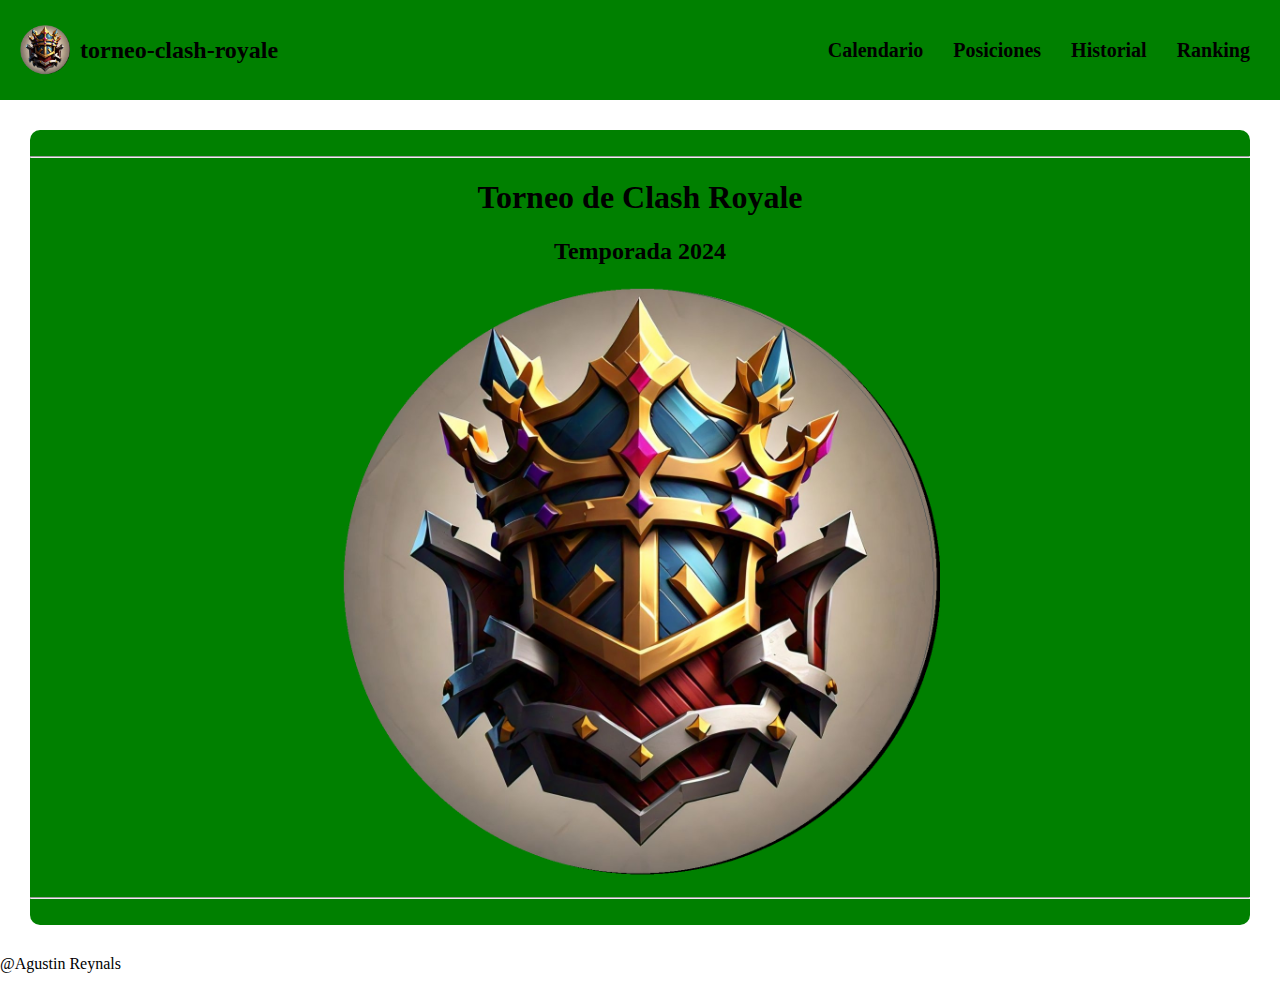
<file: index.html>
<!DOCTYPE html>
<html lang="en">
<head>
    <meta charset="UTF-8">
    <meta name="viewport" content="width=device-width, initial-scale=1.0">
    <title>torneo-clash-royale</title>
    <link rel="stylesheet" href="public/css/styles.css">
    <link rel="shortcut icon" href="public/img/logo.png" type="image/x-icon">  
</head>


<body>
    
    <div class="page-conteiner">

        <header class="main-hearder">
            
            <a href="" class="logo">
                <img src="public/img/logo.png" alt="">
                <h2>torneo-clash-royale</h2>
            </a>

            <nav>
                <a href="public/views/calendario.html">Calendario</a>
                <a href="public/views/posiciones.html">Posiciones</a>
                <a href="public/views/historial-puntos.html">Historial</a>
                <a href="public/views/ranking.html">Ranking</a>
            </nav>
        </header>

        <main>
            <br>
            <hr>
            <h1>Torneo de Clash Royale</h1>
            <h2>Temporada 2024</h2>
            <img src="public/img/logo.png" alt="">
            <br>
            <hr>
            <br>
        </main>
       
    </div>

    <footer>
        <p>@Agustin Reynals</p>
    </footer>
</body>


</html>
</file>
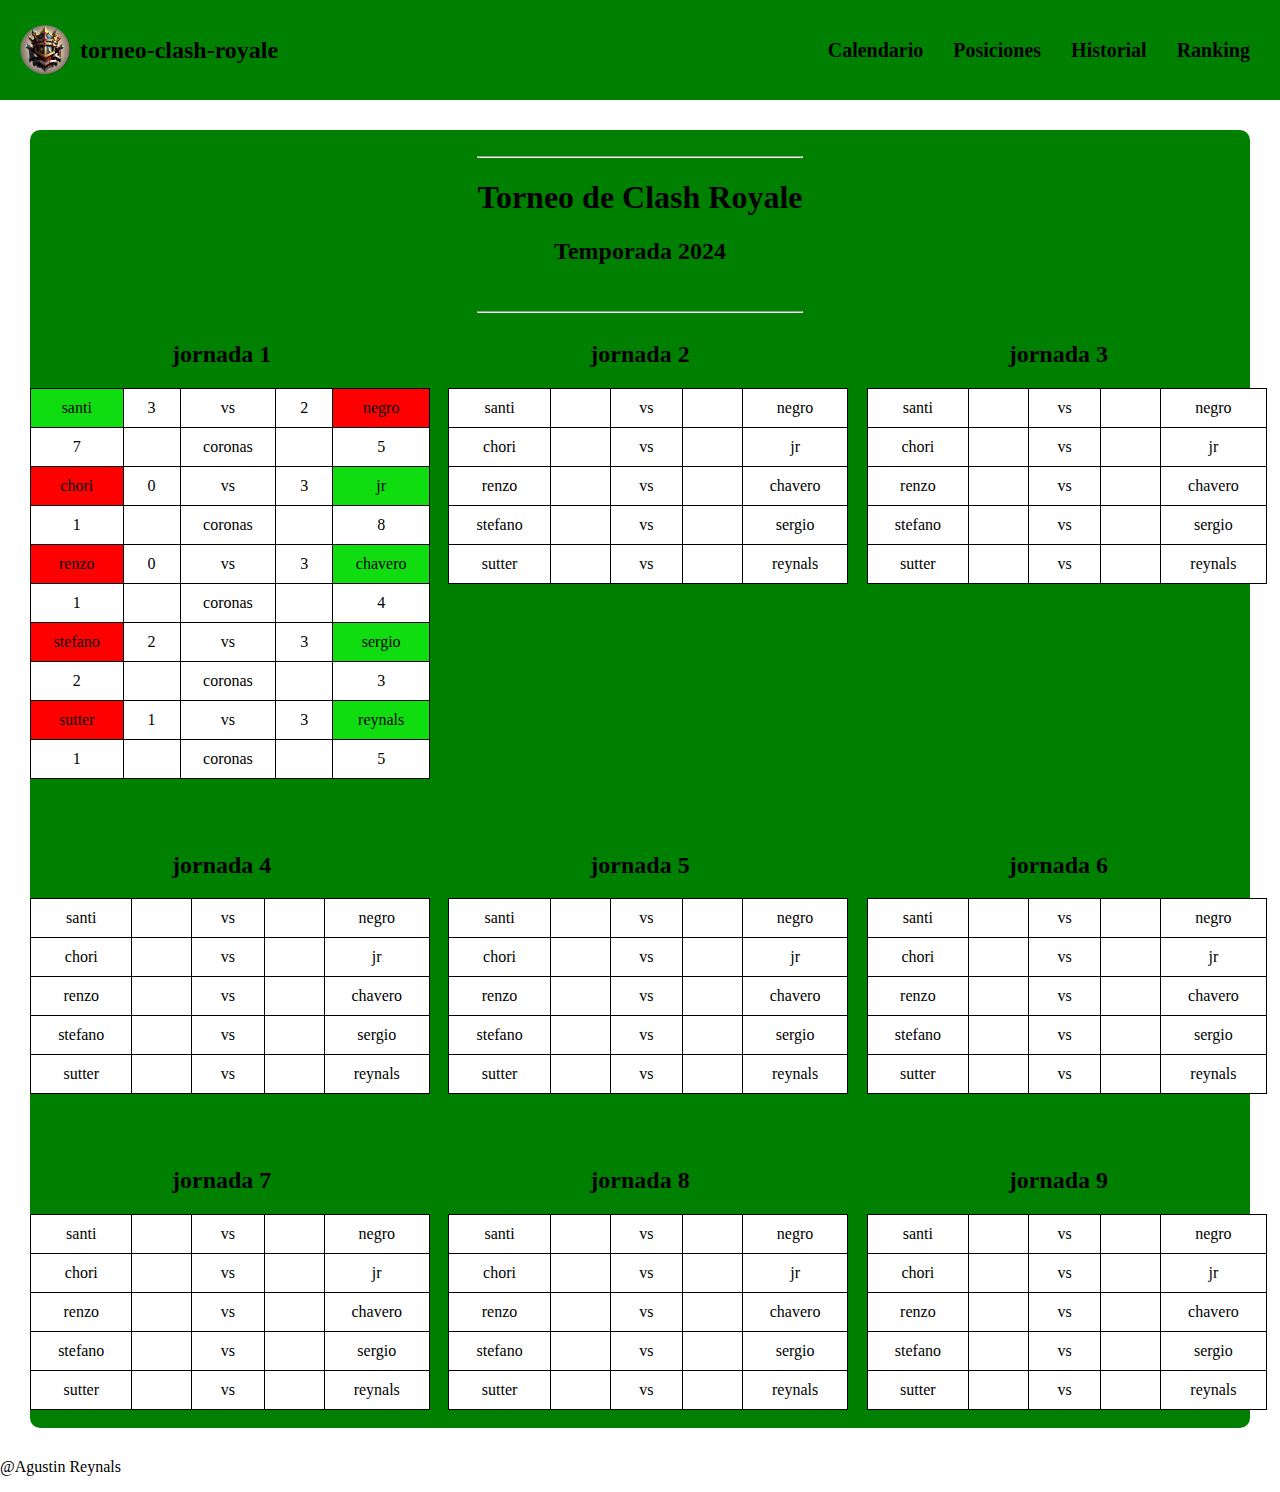
<file: public/views/calendario.html>
<!DOCTYPE html>
<html lang="en">
<head>
    <meta charset="UTF-8">
    <meta name="viewport" content="width=device-width, initial-scale=1.0">
    <title>torneo-clash-royale</title>
    <link rel="stylesheet" href="../css/styles.css">
    <link rel="shortcut icon" href="../img/logo.png" type="image/x-icon">  
</head>

<body>
    
    <div class="page-conteiner">

        <header class="main-hearder">
            
            <a href="../../index.html" class="logo">
                <img src="../img/logo.png" alt="">
                <h2>torneo-clash-royale</h2>
            </a>

            <nav>
                <a href="calendario.html">Calendario</a>
                <a href="../views/posiciones.html">Posiciones</a>
                <a href="../views/historial-puntos.html">Historial</a>
                <a href="../views/ranking.html">Ranking</a>
            </nav>
        </header>

        <main class="calendario">
            
            <div>
                <br>
                <hr>
                <h1>Torneo de Clash Royale</h1>
                <h2>Temporada 2024</h2>
                <br>
                <hr>
            </div>

            <div class="jornadas">
                <div>
                    <h2>jornada 1</h2>
                    
                    <table>

                        <tr>
                            <td class="ganador">santi</td> <td>3</td> <td>vs</td> <td>2</td> <td class="perdedor">negro</td> 
                        </tr>
                        <tr> <td>7</td> <td></td> <td>coronas</td> <td></td> <td>5</td> </tr>

                        <tr>
                            <td class="perdedor">chori</td> <td>0</td> <td>vs</td> <td>3</td> <td class="ganador">jr</td> 
                        </tr>
                        <tr> <td>1</td> <td></td> <td>coronas</td> <td></td> <td>8</td> </tr>

                        <tr>
                            <td class="perdedor">renzo</td> <td>0</td> <td>vs</td> <td>3</td> <td class="ganador">chavero</td> 
                        </tr>
                        <tr> <td>1</td> <td></td> <td>coronas</td> <td></td> <td>4</td> </tr>

                        <tr>
                            <td class="perdedor">stefano</td> <td>2</td> <td>vs</td> <td>3</td> <td class="ganador">sergio</td> 
                        </tr>
                        <tr> <td>2</td> <td></td> <td>coronas</td> <td></td> <td>3</td> </tr>

                        <tr>
                            <td class="perdedor">sutter</td> <td>1</td> <td >vs</td> <td>3</td> <td class="ganador">reynals</td> 
                        </tr>
                        <tr> <td>1</td> <td></td> <td>coronas</td> <td></td> <td>5</td> </tr>
                    </table>
                    <br>
                </div>
                <div >
                    <h2>jornada 2</h2>
                    <table>

                        <tr>
                            <td>santi</td> <td></td> <td>vs</td> <td></td> <td>negro</td> 
                        </tr>
                        <tr>
                            <td>chori</td> <td></td> <td>vs</td> <td></td> <td>jr</td> 
                        </tr>
                        <tr>
                            <td>renzo</td> <td></td> <td>vs</td> <td></td> <td>chavero</td> 
                        </tr>
                        <tr>
                            <td>stefano</td> <td></td> <td>vs</td> <td></td> <td>sergio</td> 
                        </tr>
                        <tr>
                            <td>sutter</td> <td></td> <td>vs</td> <td></td> <td>reynals</td> 
                        </tr>
                    </table>
                    <br>
                </div>
                <div >
                    <h2>jornada 3</h2>
                    <table>

                        <tr>
                            <td>santi</td> <td></td> <td>vs</td> <td></td> <td>negro</td> 
                        </tr>
                        <tr>
                            <td>chori</td> <td></td> <td>vs</td> <td></td> <td>jr</td> 
                        </tr>
                        <tr>
                            <td>renzo</td> <td></td> <td>vs</td> <td></td> <td>chavero</td> 
                        </tr>
                        <tr>
                            <td>stefano</td> <td></td> <td>vs</td> <td></td> <td>sergio</td> 
                        </tr>
                        <tr>
                            <td>sutter</td> <td></td> <td>vs</td> <td></td> <td>reynals</td> 
                        </tr>
                    </table>
                    <br>
                </div>
                <div >
                    <h2>jornada 4</h2>
                    <table>

                        <tr>
                            <td>santi</td> <td></td> <td>vs</td> <td></td> <td>negro</td> 
                        </tr>
                        <tr>
                            <td>chori</td> <td></td> <td>vs</td> <td></td> <td>jr</td> 
                        </tr>
                        <tr>
                            <td>renzo</td> <td></td> <td>vs</td> <td></td> <td>chavero</td> 
                        </tr>
                        <tr>
                            <td>stefano</td> <td></td> <td>vs</td> <td></td> <td>sergio</td> 
                        </tr>
                        <tr>
                            <td>sutter</td> <td></td> <td>vs</td> <td></td> <td>reynals</td> 
                        </tr>
                    </table>
                    <br>
                </div>
                <div >
                    <h2>jornada 5</h2>
                    <table>

                        <tr>
                            <td>santi</td> <td></td> <td>vs</td> <td></td> <td>negro</td> 
                        </tr>
                        <tr>
                            <td>chori</td> <td></td> <td>vs</td> <td></td> <td>jr</td> 
                        </tr>
                        <tr>
                            <td>renzo</td> <td></td> <td>vs</td> <td></td> <td>chavero</td> 
                        </tr>
                        <tr>
                            <td>stefano</td> <td></td> <td>vs</td> <td></td> <td>sergio</td> 
                        </tr>
                        <tr>
                            <td>sutter</td> <td></td> <td>vs</td> <td></td> <td>reynals</td> 
                        </tr>
                    </table>
                    <br>
                </div>
                <div >
                    <h2>jornada 6</h2>
                    <table>

                        <tr>
                            <td>santi</td> <td></td> <td>vs</td> <td></td> <td>negro</td> 
                        </tr>
                        <tr>
                            <td>chori</td> <td></td> <td>vs</td> <td></td> <td>jr</td> 
                        </tr>
                        <tr>
                            <td>renzo</td> <td></td> <td>vs</td> <td></td> <td>chavero</td> 
                        </tr>
                        <tr>
                            <td>stefano</td> <td></td> <td>vs</td> <td></td> <td>sergio</td> 
                        </tr>
                        <tr>
                            <td>sutter</td> <td></td> <td>vs</td> <td></td> <td>reynals</td> 
                        </tr>
                    </table>
                    <br>
                </div>
                <div >
                    <h2>jornada 7</h2>
                    <table>

                        <tr>
                            <td>santi</td> <td></td> <td>vs</td> <td></td> <td>negro</td> 
                        </tr>
                        <tr>
                            <td>chori</td> <td></td> <td>vs</td> <td></td> <td>jr</td> 
                        </tr>
                        <tr>
                            <td>renzo</td> <td></td> <td>vs</td> <td></td> <td>chavero</td> 
                        </tr>
                        <tr>
                            <td>stefano</td> <td></td> <td>vs</td> <td></td> <td>sergio</td> 
                        </tr>
                        <tr>
                            <td>sutter</td> <td></td> <td>vs</td> <td></td> <td>reynals</td> 
                        </tr>
                    </table>
                    <br>
                </div>
                <div >
                    <h2>jornada 8</h2>
                    <table>

                        <tr>
                            <td>santi</td> <td></td> <td>vs</td> <td></td> <td>negro</td> 
                        </tr>
                        <tr>
                            <td>chori</td> <td></td> <td>vs</td> <td></td> <td>jr</td> 
                        </tr>
                        <tr>
                            <td>renzo</td> <td></td> <td>vs</td> <td></td> <td>chavero</td> 
                        </tr>
                        <tr>
                            <td>stefano</td> <td></td> <td>vs</td> <td></td> <td>sergio</td> 
                        </tr>
                        <tr>
                            <td>sutter</td> <td></td> <td>vs</td> <td></td> <td>reynals</td> 
                        </tr>
                    </table>
                    <br>
                </div>
                <div >
                    <h2>jornada 9</h2>
                    <table>

                        <tr>
                            <td>santi</td> <td></td> <td>vs</td> <td></td> <td>negro</td> 
                        </tr>
                        <tr>
                            <td>chori</td> <td></td> <td>vs</td> <td></td> <td>jr</td> 
                        </tr>
                        <tr>
                            <td>renzo</td> <td></td> <td>vs</td> <td></td> <td>chavero</td> 
                        </tr>
                        <tr>
                            <td>stefano</td> <td></td> <td>vs</td> <td></td> <td>sergio</td> 
                        </tr>
                        <tr>
                            <td>sutter</td> <td></td> <td>vs</td> <td></td> <td>reynals</td> 
                        </tr>
                    </table>
                    <br>
                </div>
            </div>
        </main>
       
    </div>

    <footer>
        <p>@Agustin Reynals</p>
    </footer>
</body>
</file>
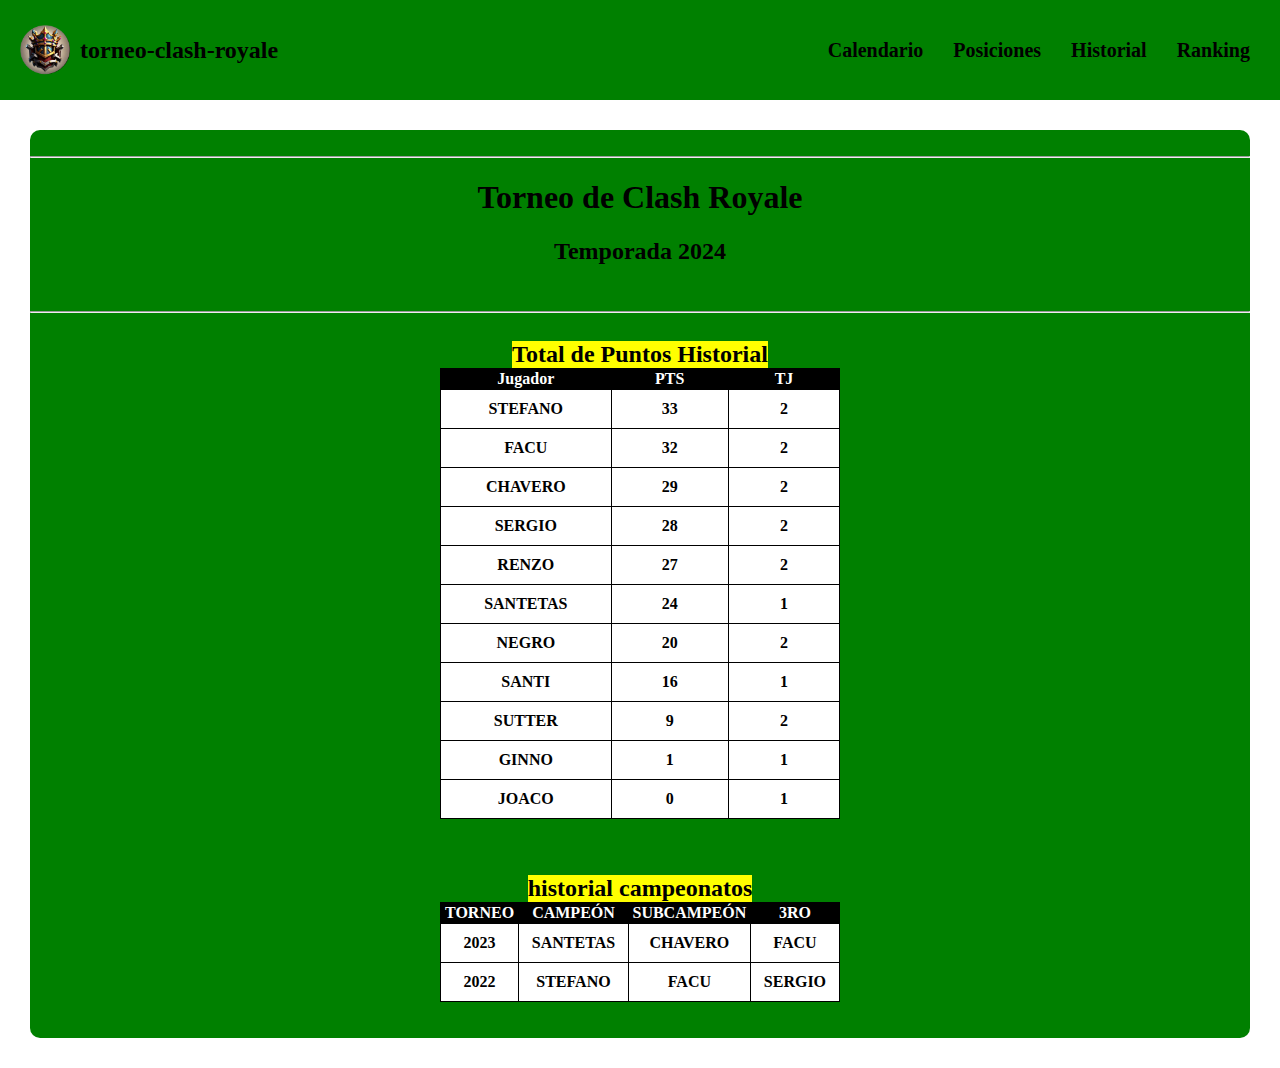
<file: public/views/historial-puntos.html>
<!DOCTYPE html>
<html lang="en">
    <head>
        <meta charset="UTF-8">
        <meta name="viewport" content="width=device-width, initial-scale=1.0">
        <title>torneo-clash-royale</title>
        <link rel="stylesheet" href="../css/styles.css">
        <link rel="shortcut icon" href="../img/logo.png" type="image/x-icon">  
    </head>

<body>
    
    <div class="page-conteiner">

        <header class="main-hearder">
            
            <a href="../../index.html" class="logo">
                <img src="../img/logo.png" alt="">
                <h2>torneo-clash-royale</h2>
            </a>

            <nav>
                <a href="calendario.html">Calendario</a>
                <a href="../views/posiciones.html">Posiciones</a>
                <a href="../views/historial-puntos.html">Historial</a>
                <a href="../views/ranking.html">Ranking</a>
            </nav>
        </header>

        <main class="Historial">
            <div>
                <br>
                <hr>
                <h1>Torneo de Clash Royale</h1>
                <h2>Temporada 2024</h2>
                <br>
                <hr>
            </div>

        <div class="tabla-puntos">

            <h2>Total de Puntos Historial</h2>
            <table>
                <tr>
                    <th style="background-color: black; color: white;" >
                        Jugador
                    </th>
                    <th style="background-color: black; color: white;" >
                        PTS
                    </th>
                    <th style="background-color: black; color: white;" >
                        TJ
                    </th>
                </tr>

                <!--primer puesto-->
                <tr>
                    <td>STEFANO</td>
                    <td>33</td>
                    <td>2</td>
                </tr>

                <!--segundo puesto-->
                <tr>
                    <td>FACU</td>
                    <td>32</td>
                    <td>2</td>
                </tr>

                <!--tercer puesto-->
                <tr>
                    <td>CHAVERO</td>
                    <td>29</td>
                    <td>2</td>
                </tr>

                <!--cuarto puesto-->
                <tr>
                    <td>SERGIO</td>
                    <td>28</td>
                    <td>2</td>
                </tr>

                <!--quinto puesto-->
                <tr>
                    <td>RENZO</td>
                    <td>27</td>
                    <td>2</td>
                </tr>

                <!--secto puesto-->
                <tr>
                    <td>SANTETAS</td>
                    <td>24</td>
                    <td>1</td>
                </tr>

                <!--sectimo puesto-->
                <tr>
                    <td>NEGRO</td>
                    <td>20</td>
                    <td>2</td>
                </tr>

                <!--OCTAVO puesto-->
                <tr>
                    <td>SANTI</td>
                    <td>16</td>
                    <td>1</td>
                </tr>

                <!--NOVENO puesto-->
                <tr>
                    <td>SUTTER</td>
                    <td>9</td>
                    <td>2</td>
                </tr>

                <!--decimo-->
                <tr>
                    <td>GINNO</td>
                    <td>1</td>
                    <td>1</td>
                </tr>

                <!--decimo PRIMERO-->
                <tr>
                    <td>JOACO</td>
                    <td>0</td>
                    <td>1</td>
                </tr>

     
            </table>
            <br>
            <br>
            <h2>historial campeonatos</h2>
            <table>
                <tr>
                    <th style="background-color: black; color: white;">TORNEO</th>
                    <th style="background-color: black; color: white;">CAMPEÓN</th>
                    <th style="background-color: black; color: white;">SUBCAMPEÓN</th>
                    <th style="background-color: black; color: white;">3RO</th>
                </tr>
                <tr> 
                    <td>2023</td>
                    <td>SANTETAS</td>
                    <td>CHAVERO</td>
                    <td>FACU</td>
                </tr>
                <tr>
                    <td>2022</td>
                    <td>STEFANO</td>
                    <td>FACU</td>
                    <td>SERGIO</td>
                </tr>

            </table>
            <br>
        </div>
        <br>
        </main>
    
    </div>

</body>
</html>
</file>
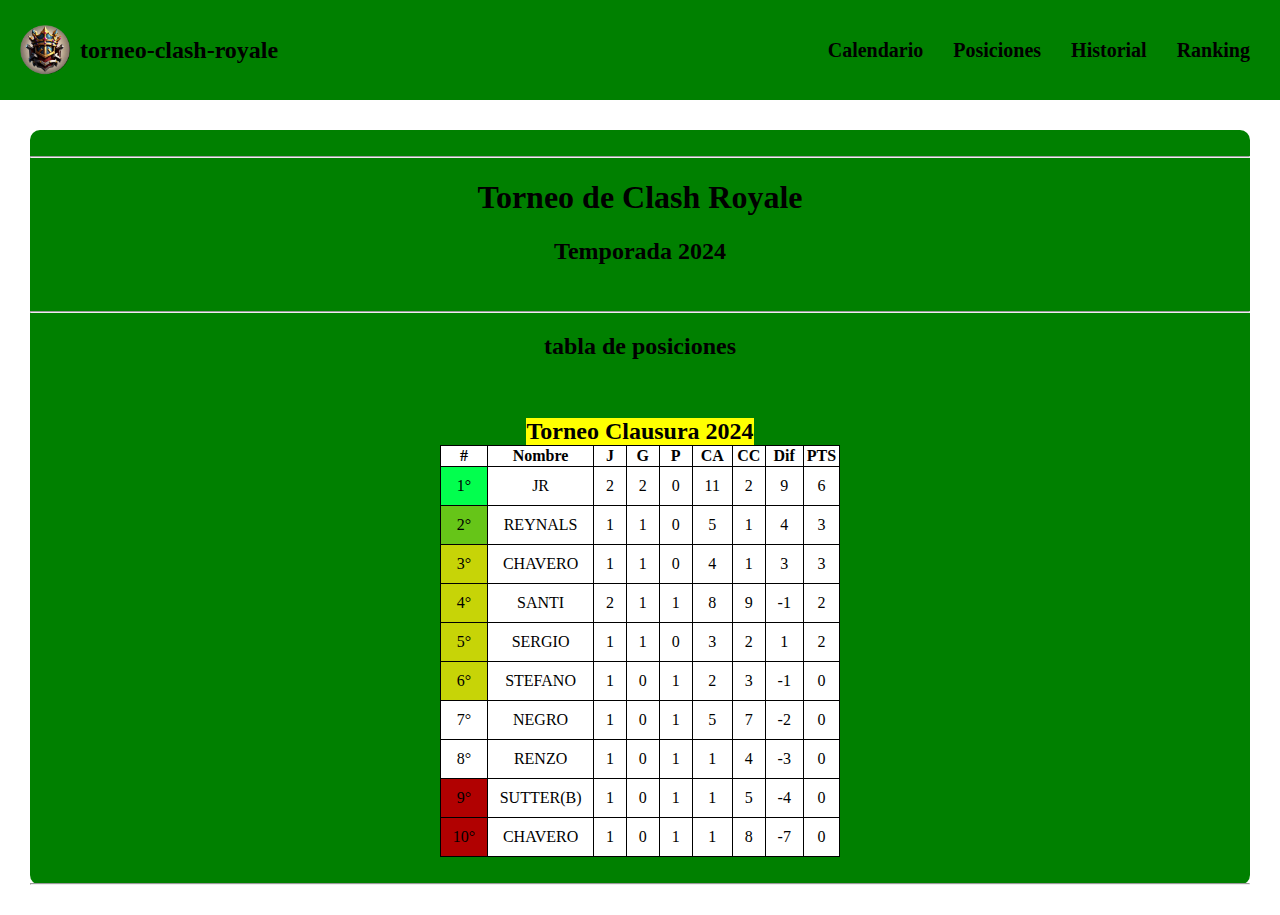
<file: public/views/posiciones.html>
<!DOCTYPE html>
<html lang="en">
    <head>
        <meta charset="UTF-8">
        <meta name="viewport" content="width=device-width, initial-scale=1.0">
        <title>torneo-clash-royale</title>
        <link rel="stylesheet" href="../css/styles.css">
        <link rel="shortcut icon" href="../img/logo.png" type="image/x-icon">  
    </head>

<body>
    
    <div class="page-conteiner">

        <header class="main-hearder">
            
            <a href="../../index.html" class="logo">
                <img src="../img/logo.png" alt="">
                <h2>torneo-clash-royale</h2>
            </a>

            <nav>
                <a href="calendario.html">Calendario</a>
                <a href="../views/posiciones.html">Posiciones</a>
                <a href="../views/historial-puntos.html">Historial</a>
                <a href="../views/ranking.html">Ranking</a>
            </nav>
        </header>

        <main>
            <div>
                <br>
                <hr>
                <h1>Torneo de Clash Royale</h1>
                <h2>Temporada 2024</h2>
                <br>
                <hr>
            </div>

            <h2>tabla de posiciones</h2>
            <br>

            <div class="posiciones">
                <h2>Torneo Clausura 2024</h2>

                <table>
                    <tr>
                        <th>#</th>
                        <th>Nombre</th>
                        <th>J</th>
                        <th>G</th>
                        <th>P</th>
                        <th>CA</th>
                        <th>CC</th>
                        <th>Dif</th>
                        <th>PTS</th>
                    </tr>

                    <!--primer puesto-->
                    <tr>
                        <td style="background-color: rgb(2, 255, 78);">1°</td>
                        <td>JR</td>
                        <td>2</td>
                        <td>2</td>
                        <td>0</td>
                        <td>11</td>
                        <td>2</td>
                        <td>9</td>
                        <td>6</td>
                    </tr>

                    <!--segundo puesto-->
                    <tr>
                        <td style="background-color: rgb(102, 197, 24);">2°</td>
                        <td>REYNALS</td>
                        <td>1</td>
                        <td>1</td>
                        <td>0</td>
                        <td>5</td>
                        <td>1</td>
                        <td>4</td>
                        <td>3</td>
                    </tr>

                    <!--TERCER PUESTO-->
                    <tr>
                        <td style="background-color: rgb(199, 212, 7);">3°</td>
                        <td>CHAVERO</td>
                        <td>1</td>
                        <td>1</td>
                        <td>0</td>
                        <td>4</td>
                        <td>1</td>
                        <td>3</td>
                        <td>3</td>
                    </tr>

                    <!--CUARTO PUESTO-->
                    <tr>
                        <td style="background-color: rgb(199, 212, 7);">4°</td>
                        <td>SANTI</td>
                        <td>2</td>
                        <td>1</td>
                        <td>1</td>
                        <td>8</td>
                        <td>9</td>
                        <td>-1</td>
                        <td>2</td>
                    </tr>

                    <!--QUINTO PUESTO-->
                    <tr>
                        <td style="background-color: rgb(199, 212, 7);">5°</td>
                        <td>SERGIO</td>
                        <td>1</td>
                        <td>1</td>
                        <td>0</td>
                        <td>3</td>
                        <td>2</td>
                        <td>1</td>
                        <td>2</td>
                    </tr>

                    <!--SECTO PUESTO-->
                    <tr>
                        <td style="background-color: rgb(199, 212, 7);">6°</td>
                        <td>STEFANO</td>
                        <td>1</td>
                        <td>0</td>
                        <td>1</td>
                        <td>2</td>
                        <td>3</td>
                        <td>-1</td>
                        <td>0</td>
                    </tr>

                    <!--SECTIMO PUESTO-->
                    <tr>
                        <td>7°</td>
                        <td>NEGRO</td>
                        <td>1</td>
                        <td>0</td>
                        <td>1</td>
                        <td>5</td>
                        <td>7</td>
                        <td>-2</td>
                        <td>0</td>
                    </tr>

                    <!--OCTAVO PUESTO-->
                    <tr>
                        <td >8°</td>
                        <td>RENZO</td>
                        <td>1</td>
                        <td>0</td>
                        <td>1</td>
                        <td>1</td>
                        <td>4</td>
                        <td>-3</td>
                        <td>0</td>
                    </tr>

                    <!--NOVENO PUESTO-->
                    <tr>
                        <td style="background-color: rgb(177, 1, 1);">9°</td>
                        <td>SUTTER(B)</td>
                        <td>1</td>
                        <td>0</td>
                        <td>1</td>
                        <td>1</td>
                        <td>5</td>
                        <td>-4</td>
                        <td>0</td>
                    </tr>

                    <!--CHORI-->
                    <tr>
                        <td style="background-color: rgb(177, 1, 1);">10°</td>
                        <td>CHAVERO</td>
                        <td>1</td>
                        <td>0</td>
                        <td>1</td>
                        <td>1</td>
                        <td>8</td>
                        <td>-7</td>
                        <td>0</td>
                    </tr>
                </table>
            
            </div>
            <br>
            <hr>
        </main>
    
    </div>
</body>
</html>
</file>
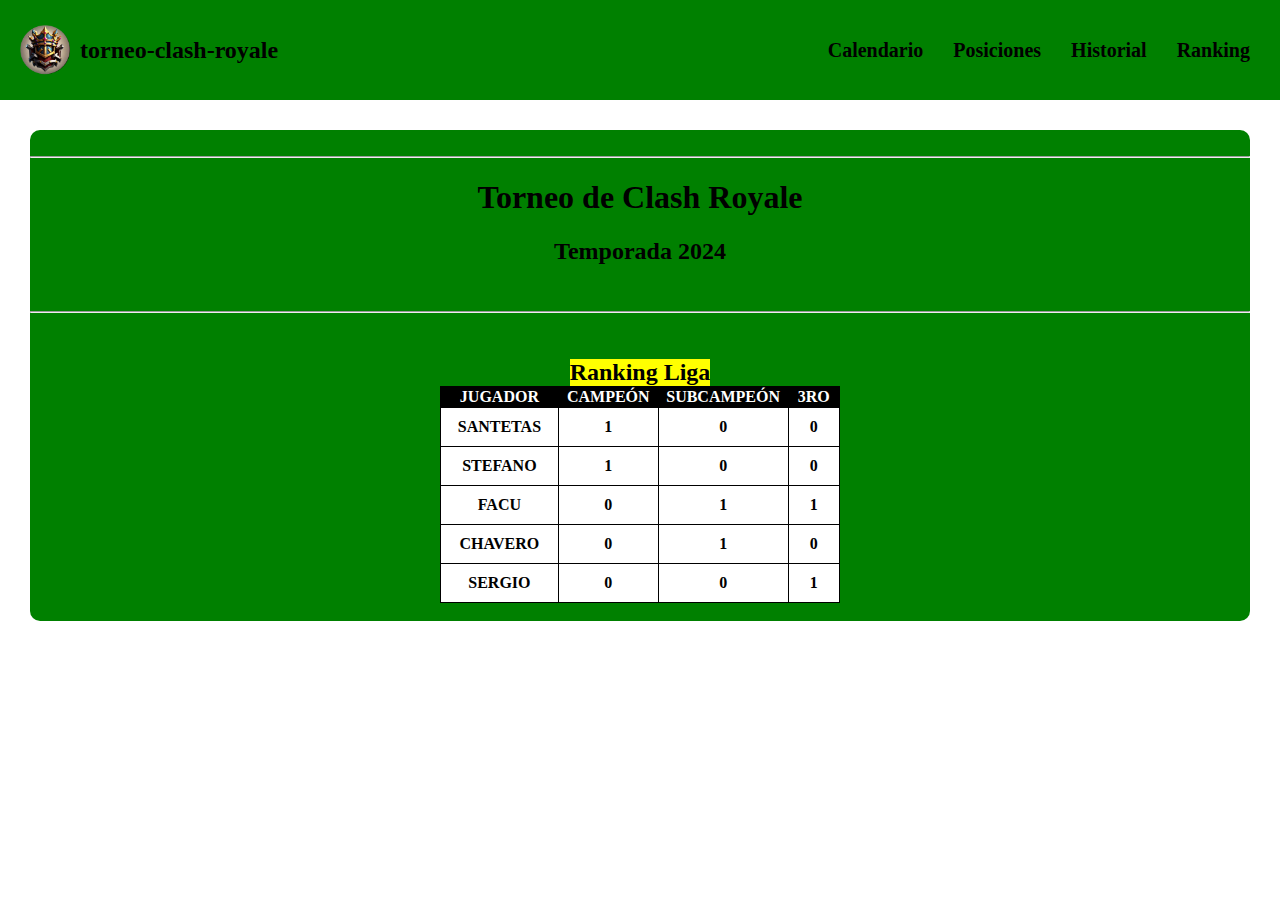
<file: public/views/ranking.html>
<!DOCTYPE html>
<html lang="en">
    <head>
        <meta charset="UTF-8">
        <meta name="viewport" content="width=device-width, initial-scale=1.0">
        <title>torneo-clash-royale</title>
        <link rel="stylesheet" href="../css/styles.css">
        <link rel="shortcut icon" href="../img/logo.png" type="image/x-icon">  
    </head>

<body>
    
    <div class="page-conteiner">

        <header class="main-hearder">
            
            <a href="../../index.html" class="logo">
                <img src="../img/logo.png" alt="">
                <h2>torneo-clash-royale</h2>
            </a>

            <nav>
                <a href="calendario.html">Calendario</a>
                <a href="../views/posiciones.html">Posiciones</a>
                <a href="../views/historial-puntos.html">Historial</a>
                <a href="../views/ranking.html">Ranking</a>
            </nav>
        </header>

        <main class="Historial">
            <div>
                <br>
                <hr>
                <h1>Torneo de Clash Royale</h1>
                <h2>Temporada 2024</h2>
                <br>
                <hr>
            </div>

        <div class="tabla-puntos">
            <br>
            <h2>Ranking Liga</h2>
            <table>
                <tr>
                    <th style="background-color: black; color: white;">JUGADOR</th>
                    <th style="background-color: black; color: white;">CAMPEÓN</th>
                    <th style="background-color: black; color: white;">SUBCAMPEÓN</th>
                    <th style="background-color: black; color: white;">3RO</th>
                </tr>
                <tr> 
                    <td>SANTETAS</td>
                    <td>1</td>
                    <td>0</td>
                    <td>0</td>
                </tr>
                <tr>
                    <td>STEFANO</td>
                    <td>1</td>
                    <td>0</td>
                    <td>0</td>
                </tr>

                <tr>
                    <td>FACU</td>
                    <td>0</td>
                    <td>1</td>
                    <td>1</td>
                </tr>

                <tr>
                    <td>CHAVERO</td>
                    <td>0</td>
                    <td>1</td>
                    <td>0</td>
                </tr>

                <tr>
                    <td>SERGIO</td>
                    <td>0</td>
                    <td>0</td>
                    <td>1</td>
                </tr>
            </table>
            <br>

        </div>
</body>
</html>
</file>
<file: public/css/styles.css>
body{
    margin: 0;
}

a{
    text-decoration: none;
    color: black;
}

.main-hearder{
    display: flex;
    background-color: green;
    justify-content: space-between;
    align-items: center;
    min-height: 100px;
}

.logo{
    display: flex;
    align-items: center;
    margin-left: 20px;
}

.logo img {
    height: 50px;
    margin-right: 10px;
}

.logo:hover{
    transform: scale(1.1);
    transition: all ease 400ms;
}


nav{
    display: flex;
    gap: 30px;
    margin-right: 30px;
    font-size: 20px;
    font-weight: 600;
}

nav :hover{
    transform: scale(1.2);
    color: rgb(255, 187, 0);
    transition: all ease 400ms;
}

main{
    margin: 30px;
    background-color: green;
    text-align: center;
    border-radius: 10px;
}

main img{
    height: 600px;
}



/*pagina calendario*/

.calendario {
    display: flex;
    flex-direction: column;
    align-items: center;
    justify-content: center;
}

.jornadas {
    width: 100%;
    display: grid;
    grid-template-columns: 
        repeat(auto-fit,
            minmax(300px, 1fr));
    gap: 35px;
}
table, th , td {
    background-color: white;
    border: 1px solid;
    border-color: black;
    border-collapse: collapse;
    width: 400px;
}
td{
    padding: 10px;
}

.perdedor{
    background-color: red;
}
.ganador{
    background-color: rgb(15, 221, 15);
}

/*pagina posiciones*/

.posiciones{
    display: flex;
    flex-direction: column;
    align-items: center;
    justify-content: center;
}

.posiciones h2{
    background-color: yellow;
    margin: 20px;
    margin-bottom: 0;
}

/*pagina historial*/

.tabla-puntos{
    display: flex;
    flex-direction: column;
    align-items: center;
    justify-content: center;
    font-weight: 600;
}
.tabla-puntos h2{
   
    background-color: yellow;
    margin: 20px;
    margin-bottom: 0;

}

@media (max-width:1000px) {
    .main-hearder{
        flex-direction: column;
    }
    .logo{
        margin: 20px;
    }
    nav{
        flex-direction: column;
    }

    main img{
        height: 400px;
    }
    main{
        margin: 0;
    }
    .jornadas{
        padding-left: 20px ;
    }
}

@media (max-width:400px){

    .main-hearder{
        flex-direction: column;
    }
    .logo{
        margin: 0px;
    }
    nav{
        flex-direction: column;
    }
    main{
        margin: 0;
    }
    main img{
        height: 200px;
    }
     .jornadas{
        padding-left: 0;
    }

}
</file>
